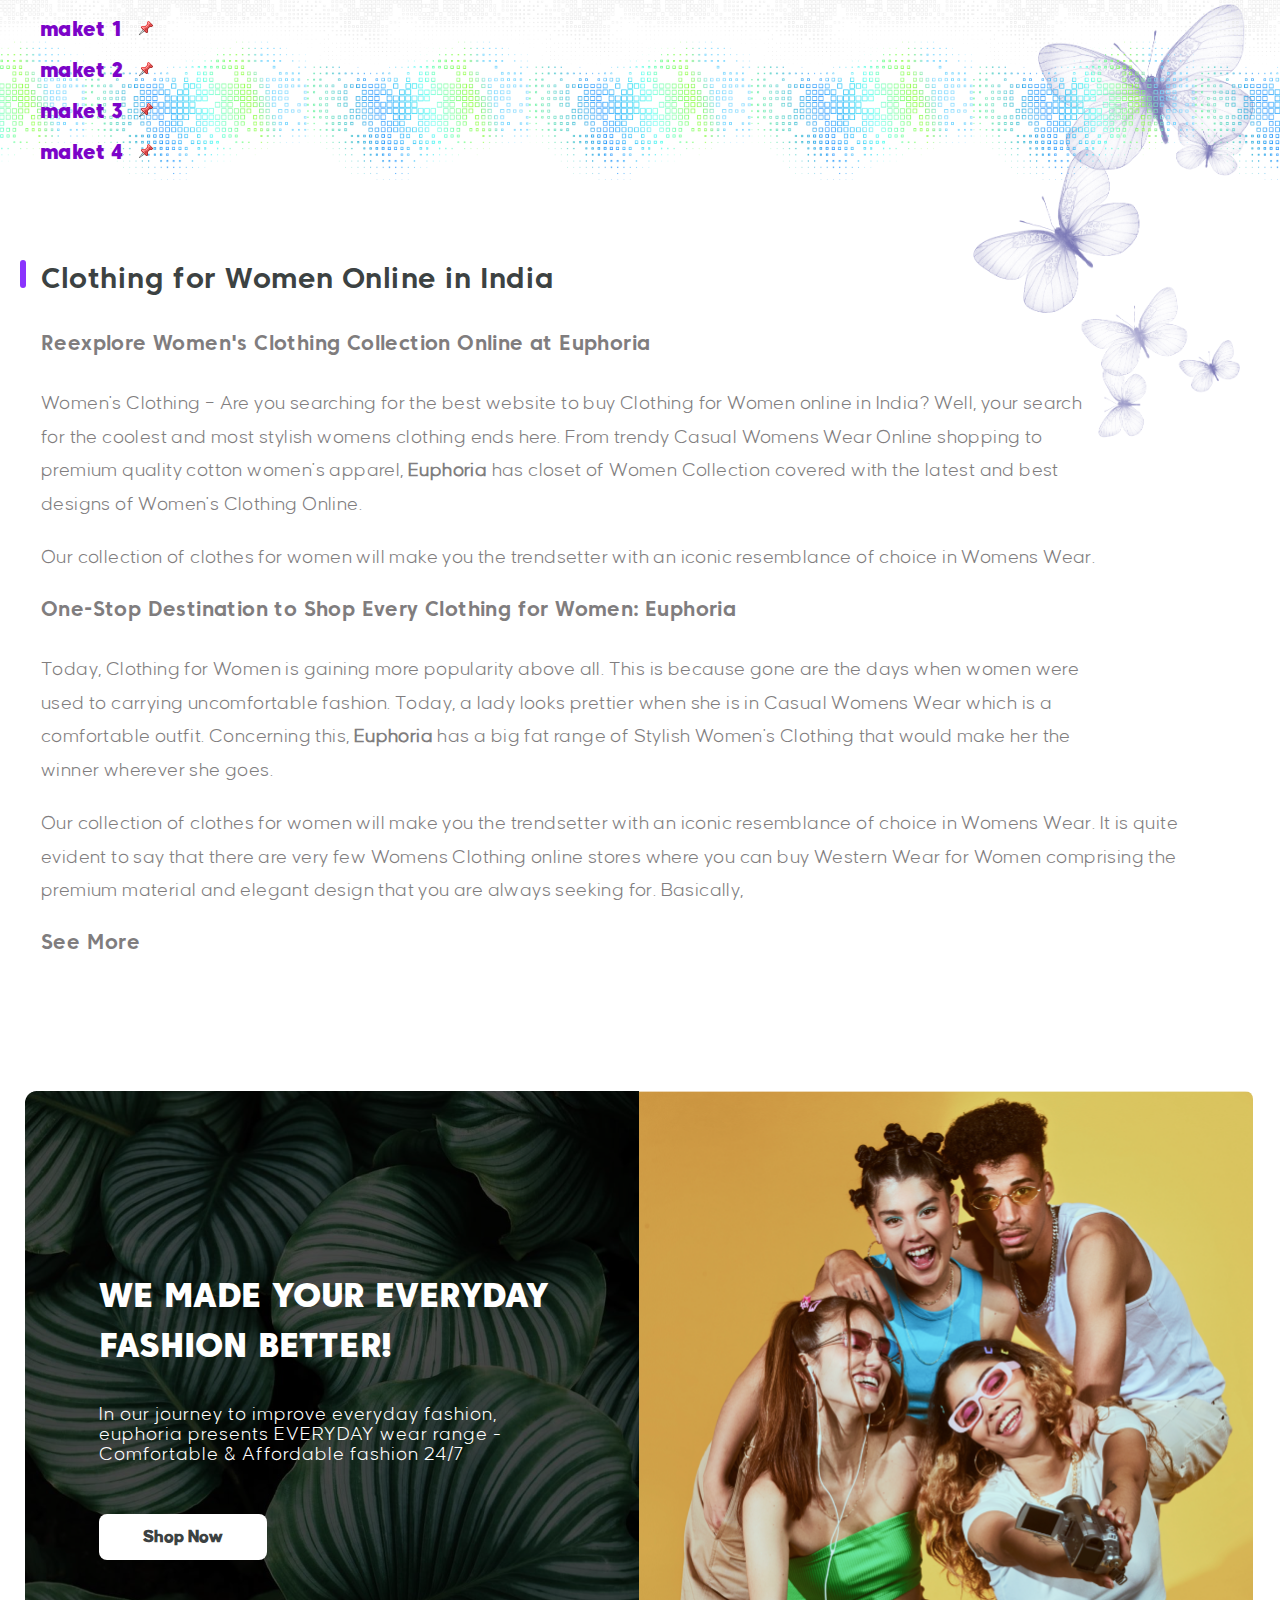
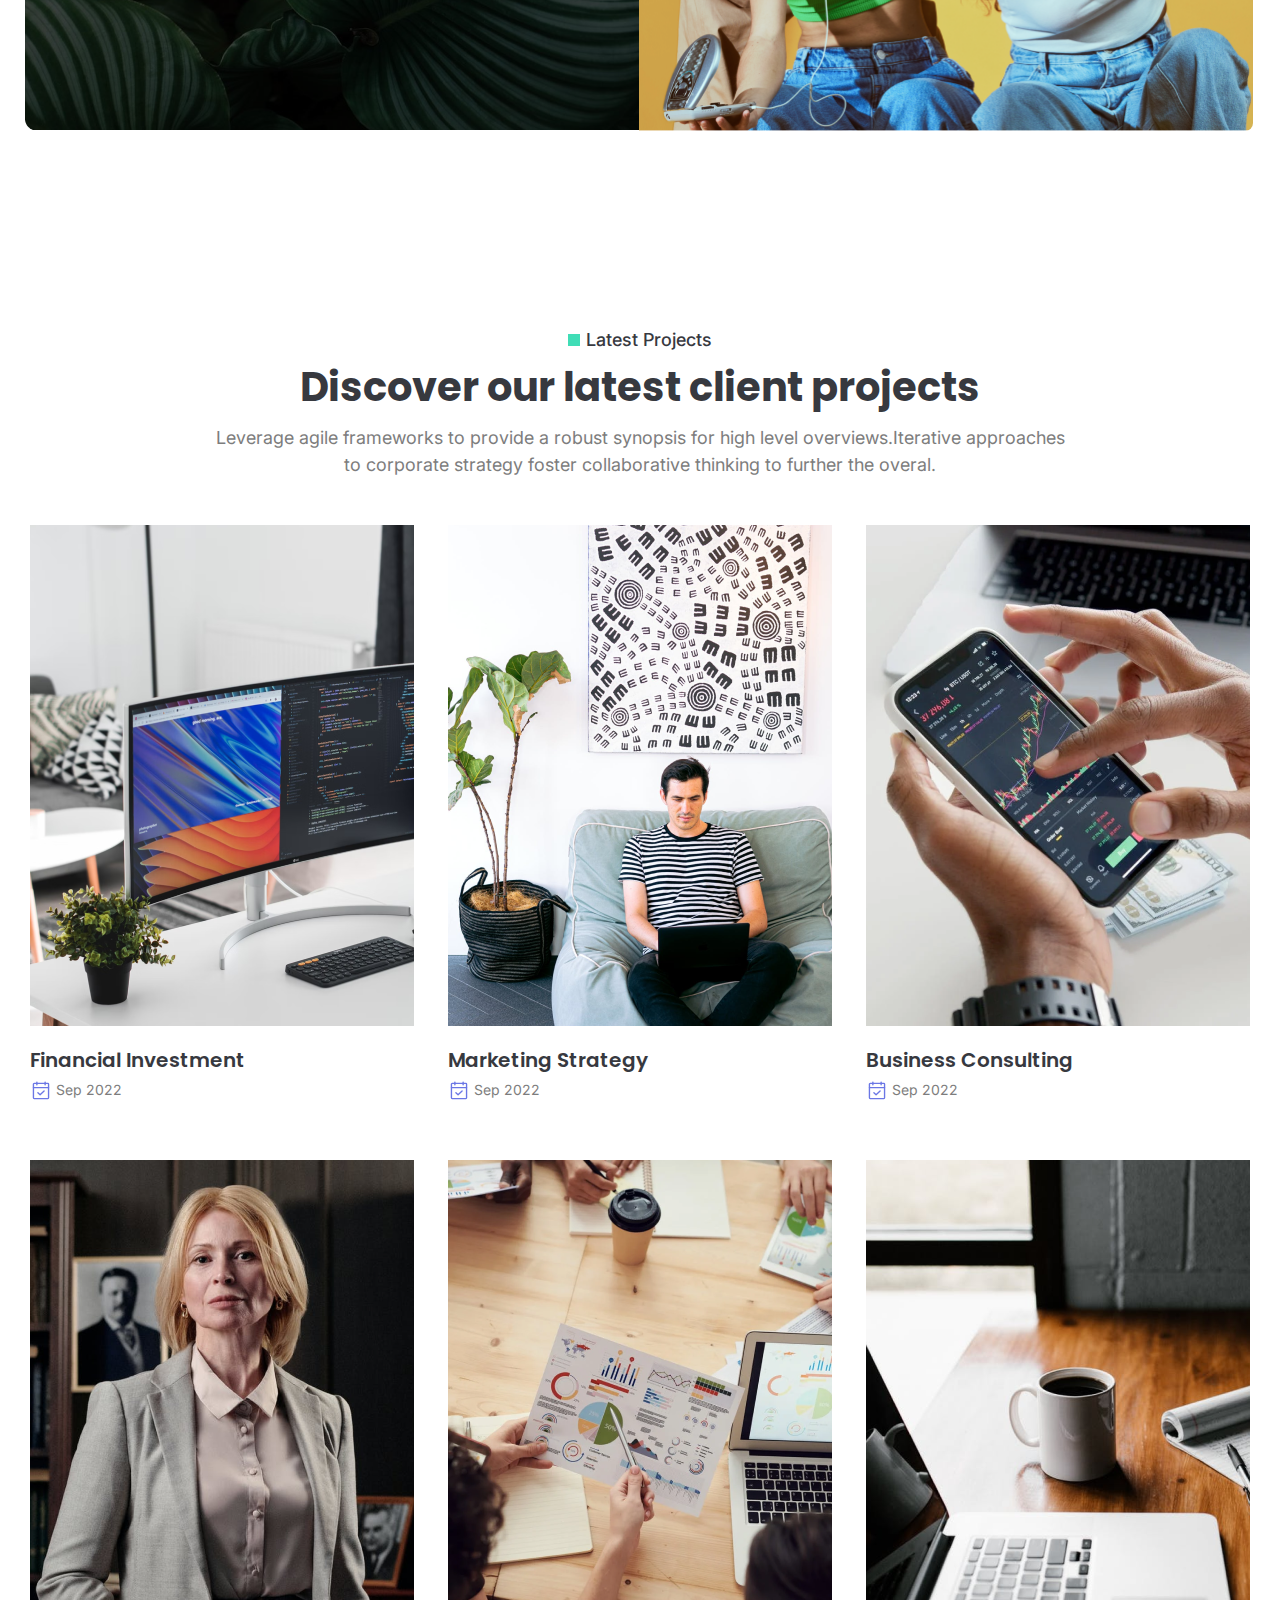
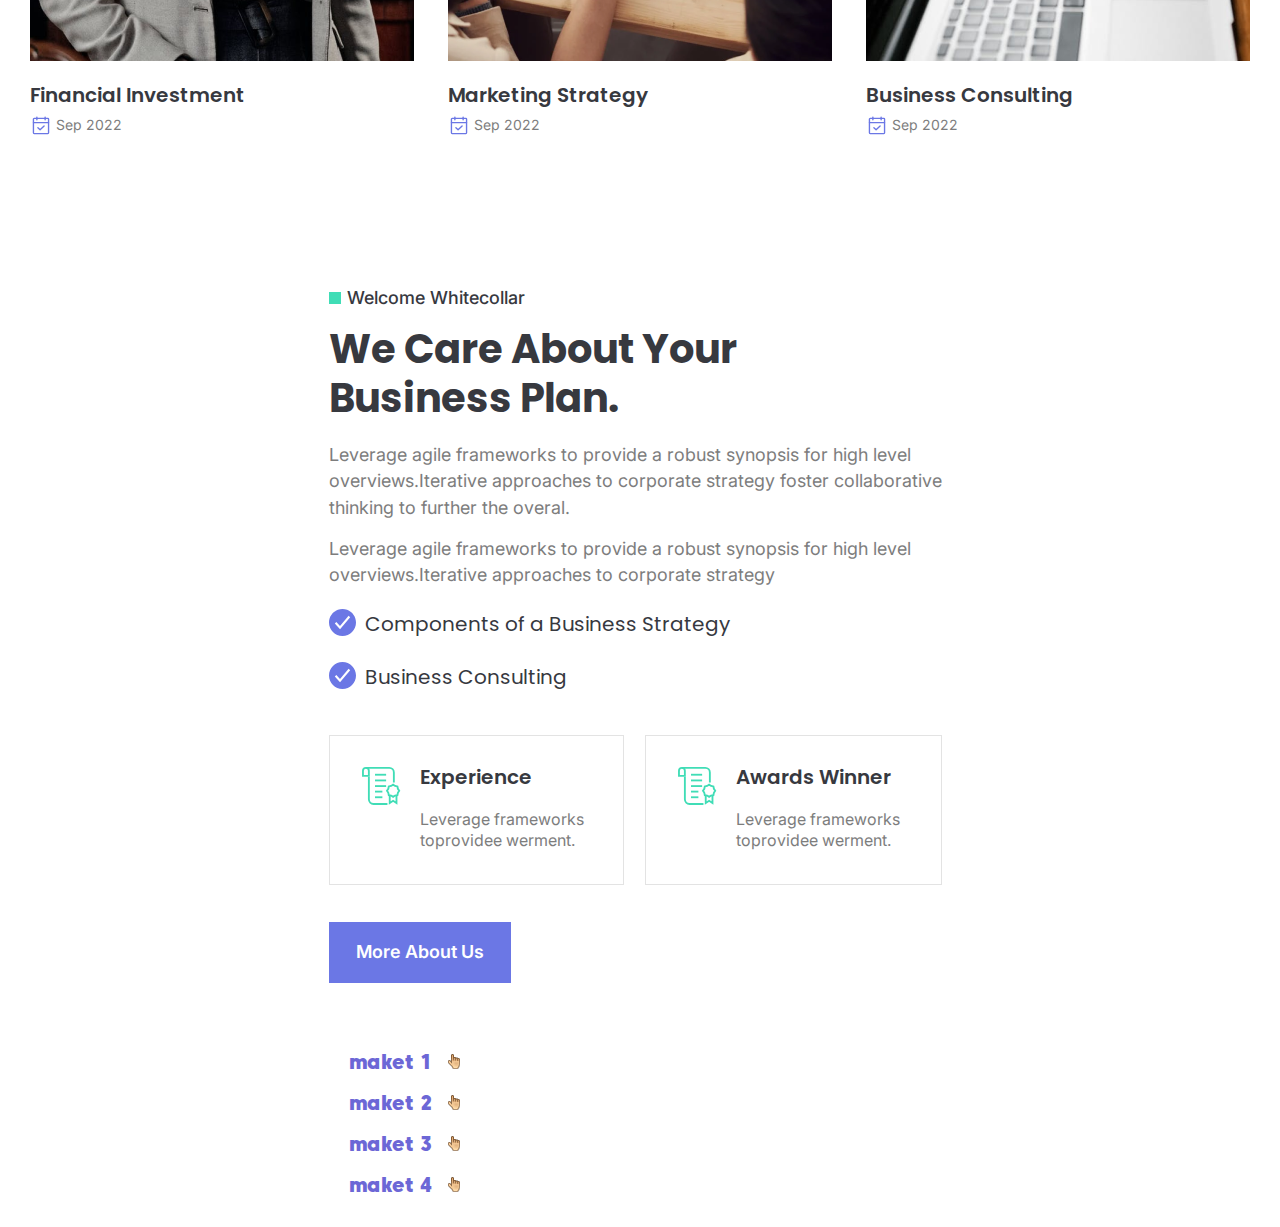
<file: index.html>
<!DOCTYPE html>
<html lang="en">

<head>
	<meta charset="UTF-8">
	<meta name="viewport" content="width=device-width, initial-scale=1.0">
	<link rel="stylesheet" href="css/style.css">
	<title>lesson_8</title>
</head>


<body>
		
	<header class="header">
		<ul>
			<li class="header-link"><a href="#maket-a">maket 1</a></li>
			<li class="header-link"><a href="#maket-b">maket 2</a></li>
			<li class="header-link"><a href="#maket-c">maket 3</a></li>
			<li class="header-link"><a href="#maket-d">maket 4</a></li>
		</ul>
	</header>
	<main>

		<div class="wrapper">
				<!-- maket 1 Clothing for Women Online in India -->
				<div id="maket-a" class="block-clothing-for-women-india">
					<h2><span class="line"></span>Clothing for Women Online in India</h2>
					<div class="block-clothing-for-women-india-text">
						<div class="block-clothing-for-women-india-title">
							<p>Reexplore Women's Clothing Collection Online at Euphoria</p>
						</div>
						<div class="block-clothing-for-women-india-sub-title">
							<p>Women's Clothing – Are you searching for the best website to buy Clothing for Women online in
								India?
								Well, your search for the coolest and most stylish womens clothing ends here. From trendy Casual
								Womens Wear Online shopping to premium quality cotton women's apparel, <span>Euphoria</span> has
								closet of Women
								Collection covered with the latest and best designs of Women's Clothing Online.</p>
						</div>
						<div class="block-clothing-for-women-india-sub-title-two">
							<p>Our collection of clothes for women will make you the trendsetter with an iconic resemblance of
								choice in Womens Wear.
							</p>
						</div>
						<h3>One-Stop Destination to Shop Every Clothing for Women: Euphoria</h3>
						<div class="block-clothing-for-women-india-sub-title">
							<p>Today, Clothing for Women is gaining more popularity above all. This is because gone are the days
								when women were used to carrying uncomfortable fashion. Today, a lady looks prettier when she is
								in
								Casual Womens Wear which is a comfortable outfit. Concerning this, <span>Euphoria</span> has a
								big fat range of
								Stylish Women's Clothing that would make her the winner wherever she goes.
							</p>
						</div>
						<div class="block-clothing-for-women-india-sub-title-tree">
							<p>Our collection of clothes for women will make you the trendsetter with an iconic resemblance of
								choice in Womens Wear. It is quite evident to say that there are very few Womens Clothing online
								stores where you can buy Western Wear for Women comprising the premium material and elegant
								design
								that you are always seeking for. Basically,
							</p>
						</div>
						<a href="#">See More</a>
					</div>
				</div>


				<!-- maket 2 EuphoriaEcommerce -->
				<div id="maket-b" class="block-euphoria">
					<div class="block-euphoria-body">
						<div class="block-euphoria-left">
							<div class="block-euphoria-left-content">
								<h2>WE MADE YOUR EVERYDAY FASHION BETTER!</h2>
								<p>In our journey to improve everyday fashion, euphoria presents EVERYDAY wear range - Comfortable &
									Affordable fashion 24/7
								</p>
								<a href="#">Shop Now</a>
							</div>
						</div>

						<div class="block-euphoria-right">
						</div>	
					</div>

				</div>

				
				<!-- maket 3 Latest Projects -->
				<div id="maket-с" class="page-3-latest">
					<div class="page-3-latest-top-body">

						<div class="box-top">
							<h5><span></span>Latest Projects</h5>
							<div class="box-top-title">
								<p>Discover our latest client projects</p>
							</div>
							<div class="box-top-sub-title">
								<p>Leverage agile frameworks to provide a robust synopsis for high level overviews.Iterative
									approaches to corporate strategy foster collaborative thinking to further the overal.
								</p>
							</div>
						</div>

						<div class="box-down">
							<div class="box-down-row-1"> <!-- row 1 -->
								<div class="box-down-columns">
									<div class="box-down-column"><!-- column 1 -->
										<div class="box-down-column-img img-1">
										</div>
										<div class="box-down-column-title">
											<p>Financial Investment</p>
										</div>
										<div class="box-down-column-data">
											<p><span></span>Sep 2022</p>
										</div>
									</div>

									<div class="box-down-column"><!-- column 2 -->
										<div class="box-down-column-img img-2">
										</div>
										<div class="box-down-column-title">
											<p>Marketing Strategy</p>
										</div>
										<div class="box-down-column-data">
											<p><span></span>Sep 2022</p>
										</div>
									</div>

									<div class="box-down-column"><!-- column 3 -->
										<div class="box-down-column-img img-3">
										</div>
										<div class="box-down-column-title">
											<p>Business Consulting</p>
										</div>
										<div class="box-down-column-data">
											<p><span></span>Sep 2022</p>
										</div>
									</div>
								</div>
							</div>


							<div class="box-down-row-2"> <!-- row 2 -->
								<div class="box-down-columns">
									<div class="box-down-column"><!-- column 4 -->
										<div class="box-down-column-img img-4">
										</div>
										<div class="box-down-column-title">
											<p>Financial Investment</p>
										</div>
										<div class="box-down-column-data">
											<p><span></span>Sep 2022</p>
										</div>
									</div>

									<div class="box-down-column"><!-- column 5 -->
										<div class="box-down-column-img img-5">
										</div>
										<div class="box-down-column-title">
											<p>Marketing Strategy</p>
										</div>
										<div class="box-down-column-data">
											<p><span></span>Sep 2022</p>
										</div>
									</div>

									<div class="box-down-column"><!-- column 6 -->
										<div class="box-down-column-img img-6">
										</div>
										<div class="box-down-column-title">
											<p>Business Consulting</p>
										</div>
										<div class="box-down-column-data">
											<p><span></span>Sep 2022</p>
										</div>
									</div>
								</div>
							</div>
						</div>
					</div>
				</div>


				<!-- maket 4 Welcome Whitecollar -->
				<div id="maket-d" class="block-welcome-whitecollar">
					<h5><span></span>Welcome Whitecollar</h5>
					<h2>We Care About Your Business Plan.</h2>
					<div class="block-welcome-whitecollar-text">
						<p>Leverage agile frameworks to provide a robust synopsis for high level overviews.Iterative approaches
							to corporate strategy foster collaborative thinking to further the overal.
						</p>
					</div>
					<div class="block-welcome-whitecollar-sub-text">
						<p>Leverage agile frameworks to provide a robust synopsis for high level overviews.Iterative approaches
							to corporate strategy
						</p>
					</div>
					<ul class="block-welcome-list">
						<li class="block-welcome-link link-one">Components of a Business Strategy</li>
						<li class="block-welcome-link">Business Consulting</li>
					</ul>

					<!-- -- -->
					<div class="block-welcome-cards">

						<div class="block-welcome-card">
							<div class="block-welcome-card-first">
								<div class="block-welcome-card-title">
									Experience
								</div>
								<div class="block-welcome-card-sub-title">
									Leverage frameworks toprovidee werment.
								</div>
							</div>

							<!-- -- -->

							<div class="block-welcome-card-two">
								<div class="block-welcome-card-title">
									Awards Winner
								</div>
								<div class="block-welcome-card-sub-title-two">
									Leverage frameworks toprovidee werment.
								</div>
							</div>
						</div>

					</div>
					<!-- -- -->
					<div class="button">
						<a href="#">More About Us</a>
					</div>



				</div>

	<footer>
		<ul>
			<li class="footer-link"><a href="#maket-a">maket 1</a></li>
			<li class="footer-link"><a href="#maket-b">maket 2</a></li>
			<li class="footer-link"><a href="#maket-c">maket 3</a></li>
			<li class="footer-link"><a href="#maket-d">maket 4</a></li>
		</ul>
	</footer>

</body>

</html>
</file>
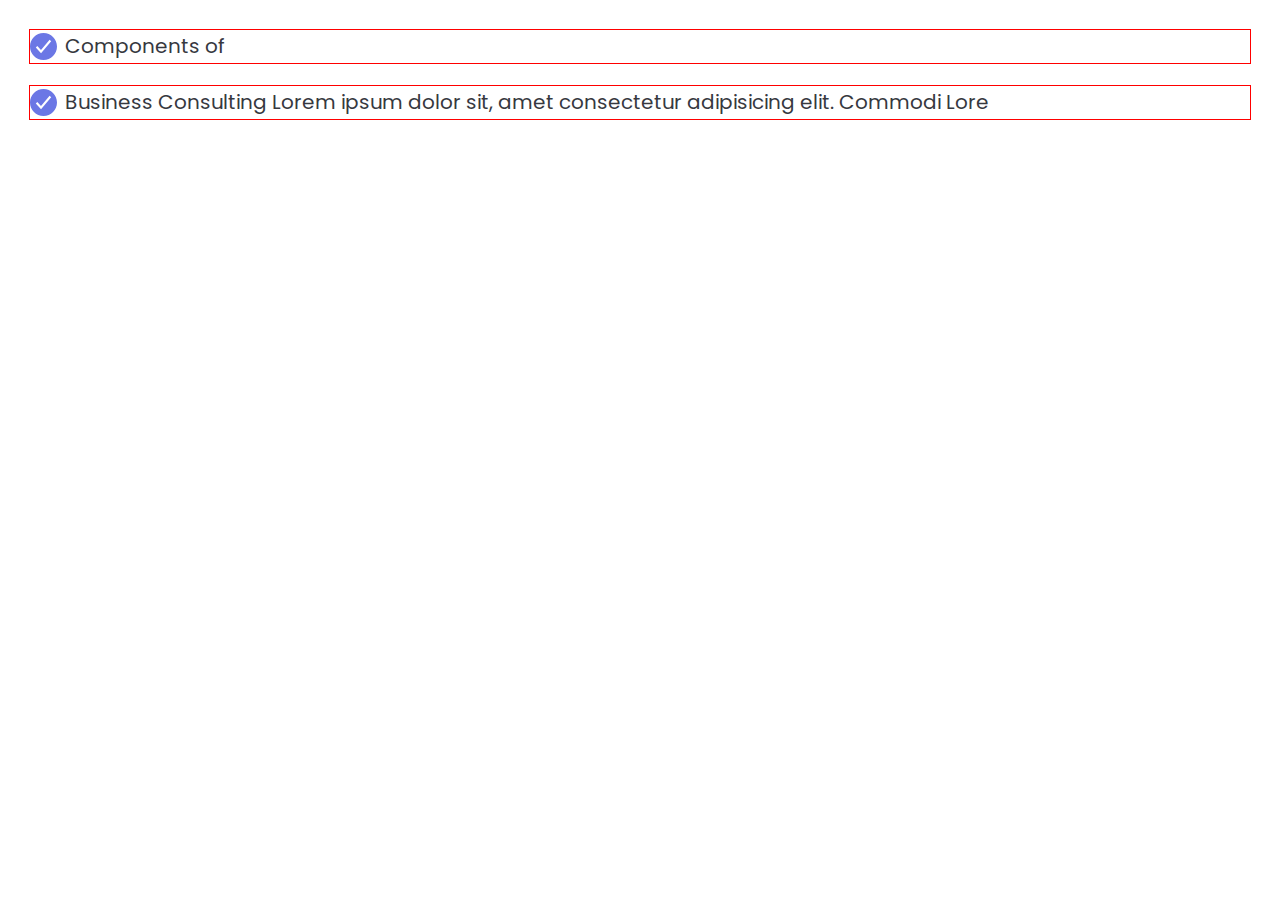
<file: lesson_8/lesson_8/index.html>
<!DOCTYPE html>
<html lang="uk">
	<head>
		<meta charset="UTF-8">
		<meta name="viewport" content="width=device-width, initial-scale=1.0">
		<link rel="stylesheet" href="css/style.css">
		<title>Lesson 8</title>
	</head>
	<body>
		<header></header>
		<main>
			<!-- 
			<div class="block">
				BLOCK Lorem ipsum dolor, sit amet consectetur adipisicing elit. Dignissimos magni et tempora dolore hic. Lorem ipsum dolor sit amet consectetur adipisicing elit. Voluptate maiores, ipsum asperiores dignissimos voluptates autem perspiciatis voluptas soluta quibusdam, debitis necessitatibus praesentium id a ipsam consequuntur itaque voluptatum officia quidem.
				Unde fugiat delectus libero nisi, aperiam ab doloremque amet dolorum soluta nulla tempore, officia, nesciunt eius aliquid adipisci odio rem voluptatem mollitia et fugit esse veritatis illum recusandae! Illum, asperiores.
				Sint minus laborum ipsum culpa aliquam, quibusdam veniam recusandae doloremque vitae autem modi assumenda facilis itaque incidunt tempore commodi! Nobis, impedit harum fugit iure minima placeat quaerat repudiandae vero ea!
				Vero vitae veritatis, dolor maxime ducimus possimus consequuntur porro qui optio maiores. Eum rerum ex natus ullam illum iusto pariatur vero blanditiis voluptates maiores vel similique non illo, necessitatibus sint?
				Tenetur provident natus quam minus fugiat praesentium saepe, esse est deserunt unde sapiente molestiae similique repellat distinctio temporibus cupiditate qui velit ipsam dicta! Illum pariatur quae ullam quod, aut voluptatibus.
				Dolore accusamus numquam eveniet ab explicabo nostrum id repellendus, porro, placeat, odio alias quas saepe nam voluptate aliquid doloremque nihil nulla obcaecati voluptas error laborum quis reiciendis? Perferendis, doloribus quo?
				Ad ea provident dolorem corrupti? Obcaecati provident cupiditate incidunt. Ut voluptate iste fuga laboriosam quis, earum rerum saepe molestiae dignissimos excepturi natus omnis nobis. Aliquam accusamus aspernatur facilis explicabo odit.
				Aut atque aliquid tempore aspernatur, praesentium velit iusto deserunt laborum impedit nam. Similique deleniti iure ullam fugit. Velit, illo, dolore sequi qui ut omnis corporis est asperiores maiores, iste illum.
				Numquam quia, explicabo veniam omnis quod sunt similique voluptatem error doloribus consequatur quis earum quasi nobis quibusdam, iure delectus architecto quisquam deleniti amet, labore nesciunt modi nulla asperiores. Non, omnis.
				Alias temporibus placeat minus, ipsam assumenda inventore harum officiis error eos a quia corporis soluta, omnis ipsum nulla tempore distinctio autem culpa accusamus consequuntur? Sapiente quis ad unde alias quidem.
				Maxime perferendis sunt voluptatibus aliquid saepe. Deleniti libero debitis molestias est fugit officia quam ipsa repudiandae sunt! Quisquam, necessitatibus, dolore voluptates animi iste voluptate consectetur, temporibus dignissimos nostrum sed natus.
				Nihil aut modi culpa voluptates eveniet suscipit, ducimus, unde repudiandae aperiam quisquam totam autem atque voluptate recusandae magni quam cupiditate ex. Quia repellat dolorem deleniti perferendis atque, sequi ipsam amet.
				Veniam minima, excepturi ut eveniet assumenda esse quas ratione sint nam facere eos quos aliquam debitis, modi voluptate voluptates atque. Ullam, quas totam blanditiis enim consequuntur id non ducimus rem.
				Qui asperiores modi mollitia similique animi architecto, corporis voluptates. Nulla, autem vero aperiam soluta odit voluptatum dolores ratione veniam fugiat totam cum reiciendis minus, quas tenetur. Minima iusto voluptate maxime.
				Odit veritatis omnis harum dolor sapiente recusandae assumenda ipsam, temporibus error sed quos, aut animi numquam, officia impedit. Eos saepe ullam quos dolore repellat labore repudiandae quaerat rem id minima.
				Maiores quam quis, ad magnam minima totam esse voluptate vero iste libero, repellendus et, obcaecati sequi. Fugit, nam, rem nemo nihil iure voluptatibus tempore sunt perferendis voluptatum soluta, consequuntur culpa.
				Laborum rerum aliquid consectetur suscipit vitae nihil quas laboriosam iste molestiae assumenda laudantium voluptate magnam voluptates quae totam quibusdam, mollitia est incidunt distinctio dolorum provident corrupti saepe? A, velit excepturi?
				Quisquam voluptas in ratione cupiditate porro nobis harum sint earum impedit! Eveniet odio deserunt quae sint deleniti blanditiis necessitatibus eius, explicabo, ea nemo velit! Laudantium similique perferendis quaerat saepe cum?
				Nihil vero dolorem quod ipsa incidunt provident omnis praesentium repellat ab adipisci. Totam reprehenderit, hic necessitatibus unde illum impedit laudantium cumque officia. Laboriosam quam doloribus sint quas itaque corporis pariatur!
				Cumque placeat veritatis temporibus ratione dignissimos odit eius unde rem? Totam illo, accusamus magni eveniet impedit tempora velit eius unde blanditiis, quisquam harum vero fuga, saepe labore provident quos odit?
				Omnis labore corporis modi? Mollitia iste reiciendis saepe! Ipsum facilis enim dolore temporibus a dignissimos? Cumque officia rerum, quo facere nobis reiciendis eligendi voluptate consectetur facilis vitae deserunt est ex?
				Alias nobis hic tempore sint! Voluptatum, distinctio, inventore deserunt aut, veniam ipsam rem cum optio corporis ex quo quaerat. Consequuntur aperiam cumque ducimus eum numquam quo accusantium dolores accusamus provident!
				Facilis itaque obcaecati consequuntur cumque odit reprehenderit aliquid saepe id consectetur adipisci suscipit atque sit, officiis, tempora modi vero amet. Eveniet eaque rerum expedita debitis eligendi incidunt est ducimus exercitationem!
				Est asperiores illum non quae ullam inventore nemo molestiae? Maiores necessitatibus, nulla ducimus dolore voluptate vitae quis! Consequatur excepturi, voluptas quidem ipsa incidunt ullam quo aspernatur accusamus ea culpa iste?
				Ipsam eius magnam eaque, quisquam impedit repudiandae nemo, quaerat animi consequatur voluptatum deserunt tempore praesentium tenetur tempora laborum nostrum nam obcaecati vel porro? Libero similique laudantium corrupti accusamus consequatur cum.
				Aliquid reiciendis alias voluptate iure amet distinctio sapiente soluta perspiciatis inventore dignissimos, aspernatur vero pariatur, nihil nam, similique repudiandae minus fugiat voluptatem ab culpa suscipit. Placeat at doloremque laboriosam quo?
				Aliquid, quaerat accusantium impedit a est, eos modi temporibus ab quam cumque optio totam, sit quibusdam corporis! Consequuntur cumque neque nulla eum incidunt aspernatur, perspiciatis corrupti dolore? Eos, ipsam autem!
				Atque itaque facilis delectus est dignissimos molestiae veniam necessitatibus soluta. Sit accusantium adipisci dignissimos, vero laboriosam labore, harum fugiat consequatur quaerat id voluptates quibusdam necessitatibus iure, veniam corporis fuga similique.
				Quis explicabo, ratione distinctio repudiandae itaque perferendis quae fuga hic incidunt esse expedita et vitae nemo rem eaque vel! Similique maxime officiis vitae, minus odio deserunt facere beatae? Provident, deleniti.
				Exercitationem aliquid amet asperiores sint ea ipsam culpa ullam recusandae neque maxime quidem impedit quibusdam cum, nisi, ipsa consequatur rem facilis tempora temporibus eius illo architecto ab veritatis voluptas! Numquam!
				Optio eos iure voluptatibus nostrum sapiente provident commodi reprehenderit velit similique, illo nam ullam, quod soluta ut vero. Dignissimos cum ipsum a beatae atque illum, voluptatibus tenetur saepe quasi nobis!
				Molestias modi tenetur assumenda eius corporis nemo saepe earum, maxime magni eveniet deleniti laudantium omnis atque accusamus vitae maiores dignissimos aspernatur sunt dolor minus minima odio! Enim deserunt iste autem!
				Eligendi itaque facilis nostrum voluptate sint corrupti dolorem velit vitae aut soluta voluptatibus consequatur iste eveniet quaerat mollitia quis optio vero, maxime nam, quia assumenda. Doloremque, praesentium minima! Quidem, est!
				Ipsa nostrum voluptas dolores, facere aspernatur hic impedit ullam eius fugiat corporis exercitationem! Vitae error delectus harum, nemo eum, aliquid, iste hic labore quos eos cumque? Quaerat hic necessitatibus saepe?
				Aperiam aspernatur error ex deserunt velit! Corrupti cum est ad animi aut perspiciatis quas quidem provident, sequi assumenda voluptate voluptatibus voluptates eum, sint recusandae natus repellat exercitationem eos. Debitis, officiis?
				Quod fugiat consectetur porro perspiciatis officia earum impedit, aperiam nemo praesentium officiis, error fuga sint beatae laborum illum tempora nulla iure quia debitis cum ullam est amet reprehenderit quis! At!
				Tempore tempora, alias totam corrupti ipsam corporis ad veritatis, amet, inventore pariatur magni asperiores labore ab cum. Voluptatibus vitae tempora et officiis quo similique voluptate, earum quos nobis aut nulla!
				Fugiat culpa illo ex laudantium minima, pariatur inventore at doloremque vel consectetur repellat odio nihil alias officia! Repudiandae, alias tempore! Porro laborum accusamus voluptates optio assumenda! Dolores tempora delectus harum?
				Amet aut voluptatum suscipit illo cupiditate excepturi ex soluta est debitis? Explicabo porro reprehenderit voluptatem quia unde blanditiis reiciendis nulla quasi!
			</div>
			<span class="inline">
				INLINE Lorem ipsum dolor, sit amet consectetur adipisicing elit. Dignissimos magni et tempora dolore hic.
			</span>
			 -->

			<!-- Практика -->
			<ul class="list">
				<li class="list__item">Components of</li>
				<li class="list__item">Business Consulting Lorem ipsum dolor sit, amet consectetur adipisicing elit. Commodi Lore</li>
			</ul>

		</main>
		<footer></footer>
	</body>
</html>
</file>
<file: css/style.css>
/* =======Підключення шрифтів вручну======= */
@import url("fonts.css");

/*=======Скидання стилів=======*/
@import url("reset.css");




/* ==============Основні Стилі============== */
body {
	font-style: 18px;
	background: url(../img/butterfly.png);
	background-repeat: no-repeat;
	background-position: right top;
	background-attachment: fixed;  
	background-size: auto 50%;
}

/* ================maket 'Clothing for Women Online in India'==================== */
/*header*/
.header {
	background-image: url(../img/klipartz.png);
	background-repeat: repeat-x;
	background-position: center;
	background-size: contain;
	width: 100%;
	height: 180px;
}
header ul{
	max-width: 1240px;
	margin: 0px auto;
	padding: 20px 0px 0px 0px;
}
header ul > *:not(:last-child) {
	margin-bottom: 20px;
}
header li {
	margin-right: 20px;
	font-family: 'Core Sans C-800';
	font-weight: 700;

}
.header-link {
	color: #7c03c8;
	font-size: 20px;
	font-weight: 800;
	margin-left: 20px;
}
.header-link:hover {
	text-decoration: underline;
	color: #40DDB6;
}
.header-link::after {
	background-image: url(../img/pin.png);
	background-position: 0 0;
	background-repeat: no-repeat;
	width: 16px;
	height: 16px;
	content: "";
	display: inline-block;
	margin-left: 15px;
}
.header-link:hover::after {
	cursor: pointer;
	border: 1px dashed #40DDB6;
}
/* ------------------------------------ */
.wrapper {
	padding: 0px 20px;
}

/* =======================maket Clothing for Women Online in India============================= */
.block-clothing-for-women-india > *:last-child {
	margin-bottom: 0;
}
.block-clothing-for-women-india {
	max-width: 1240px;
	margin: 0 auto;
	padding: 20px 20px;
	padding: 80px 0px 80px 0px;
}

.block-clothing-for-women-india-text {
	padding: 0px 21px;
}

.block-clothing-for-women-india h2 {
	display: inline-block;
	max-width: 552px;
	color: #3C4242;
	font-family: 'Core Sans C-600';
	font-size: 28px;
	font-weight: 600;
	line-height: 33.5px;/* 119.643% */
	letter-spacing: 0.56px;
	margin-bottom: 30px;
}

.block-clothing-for-women-india h3 {
	max-width: 1153px;
	color: #807D7E;
	font-family: 'Core Sans C-600';
	font-size: 20px;
	font-weight: 600;
	line-height: 33.5px;/* 167.5% */
	letter-spacing: 0.4px;
	margin-bottom: 25px;
}

.line {
	display: inline-block;
	width: 6px;
	height: 28px;
	background-color: #8A33FD;
	border-radius: 10px;
	margin-right: 15px;
}

.block-clothing-for-women-india-title {
	max-width: 1043px;
	color: #807D7E;
	font-family: 'Core Sans C-600';
	font-size: 20px;
	font-weight: 600;
	line-height: 33.5px;/* 167.5% */
	letter-spacing: 0.4px;
	margin-bottom: 25px;
}

.block-clothing-for-women-india-sub-title {
	max-width: 1043px;
	color: #807D7E;
	font-family: 'Causten-Light';
	font-weight: 300;
	font-size: 20px;
	line-height: 33.5px;/* 167.5% */
	letter-spacing: 0.4px;
	margin-bottom: 20px;
}

.block-clothing-for-women-india-sub-title span {
	font-weight: 600;
}

.block-clothing-for-women-india-sub-title-two {
	max-width: 1217px;
	color: #807D7E;
	font-family: 'Causten-Light';
	font-weight: 300;
	font-size: 20px;
	line-height: 33.5px;
	letter-spacing: 0.4px;
	margin-bottom: 20px;
}

.block-clothing-for-women-india-sub-title-tree {
	max-width: 1219px;
	color: #807D7E;
	font-family: 'Causten-Light';
	font-weight: 300;
	font-size: 20px;
	line-height: 33.5px;
	letter-spacing: 0.4px;
	margin-bottom: 20px;

}

.block-clothing-for-women-india a {
	max-width: 168px;
	color: #807D7E;
	font-family: 'Core Sans C-600';
	font-size: 20px;
	font-weight: 600;
	line-height: 33.5px;
	letter-spacing: 0.4px;
	margin-bottom: 20px;
}


/* =====================block-euphoria====================== */
.block-euphoria-left-content > *:last-child {
	margin-bottom: 0;
}
.block-euphoria {
	max-width: 1240px;
	margin: 0 auto;
	font-size: 0;
	padding: 50px 5px;
	overflow: hidden; } /* передбачити зміну контенту у разі картинок... */

/* .block-euphoria-body {
	border-radius: 8px;	
}
*/

.block-euphoria-left {	
	background: url(../img/Rectangle\ 01.png) no-repeat;
	background-position: 0 0;
	background-size: cover;
	width: 614px;
	height: 639px;
	display: inline-block;
	vertical-align: top;
	border-radius:  8px 0 0 8px ; /* border тільки здіва*/
}

.block-euphoria-left-content {
	padding: 183px 74px 174px 74px;
}
.block-euphoria-left-content h2 {
	color: #fff;
	font-family: 'Core Sans C-800';
	font-size: 34px;
	font-weight: 800;
	line-height: 50px; /* 147.059% */
	letter-spacing: 0.208px;
	margin-bottom: 30px;
}
.block-euphoria-left-content p {
	color: #fff;
	font-family: 'Causten-Light';
	font-size: 20px;
	font-weight: 300;
	letter-spacing: 1px;
	margin-bottom: 50px;
}

.block-euphoria a {
	color: #3C4242;
	text-align: center;
	font-family: 'Causten';
	font-size: 18px;
	font-weight: 600;
	line-height: 22px;
	padding: 12px 44px;
	justify-content: center;
	align-items: center;
	border-radius: 8px;
	background-color: #fff;
	margin-bottom: 20px;
	display: inline-block;
}

/* -- */
.block-euphoria-right {
	width: 614px;
	height: 640px;
	background: url(../img/Rectangle\ 02.png) no-repeat;
	background-position: 0 0;
	background-size: cover;
	display: inline-block;
	vertical-align: top;
	border-radius: 0 8px 8px 0; /* border тільки справа */
}



/* ================test=====page-3-latest================ */
.page-3-latest {
	padding: 150px 0px 150px 0px;
	max-width: 1220px;
	margin: 0 auto;
}

.box-top > *:last-child {
	margin-bottom: 0px;
}
.box-top span {
	width: 12px;
	height: 12px;
	background-color: #40DDB6;
	margin-right: 6px;
	display: inline-block;
}
.box-top {
	max-width: 852px;
	margin: 0 auto;
	text-align: center;
	margin-bottom: 47px;
}
.box-top h5 {
	color: #37393F;
	font-family: 'Inter';
	font-size: 18px;
	font-weight: 500;
	margin-bottom: 14px;
}
.box-top-title {
	color: #37393F;
	text-align: center;
	font-family: 'Poppins';
	font-size: 40px;
	font-weight: 700;
	line-height: 1.21;
	margin-bottom: 14px;
}
.box-top-sub-title {
	color: #7D7D7D;
	text-align: center;
	font-family: 'Inter';
	font-size: 18px;
	line-height: 146.187%;
	margin-bottom: 14px;
}

/* ---columns---- */
.box-down-row-1 {
	margin-bottom: 58px;
}
.box-down-columns {
	display: inline-block;
	font-size: 0;
}
.box-down-column:not(:last-child) {
	margin-right: 34px;
}
.box-down-column > *:last-child { /* якщо зміниться контент місцями - обнуляємо */
	margin-bottom: 0;
}
.box-down-column {
	max-width: 384px;
	display: inline-block;
}
.box-down-column-img {
	content: "";
	display: inline-block;
	margin-bottom: 24px;
}
.img-1 {
	background: url(../img/Photo01.png);
	background-position: center;
	background-repeat: no-repeat;
	background-size: cover;
	width: 384px;
	height: 501px;
}
.img-2 {
	background: url(../img/Photo02.png);
	background-position: 0 0;
	background-repeat: no-repeat;
	background-size: cover;
	width: 384px;
	height: 501px;
}
.img-3 {
	background: url(../img/Photo03.png);
	background-position: 0 0;
	background-repeat: no-repeat;
	background-size: cover;
	width: 384px;
	height: 501px;
}

.img-4 {
	background: url(../img/Photo04.png);
	background-position: 0 0;
	background-repeat: no-repeat;
	background-size: cover;
	width: 384px;
	height: 501px;
}
.img-5 {
	background: url(../img/Photo05.png);
	background-position: 0 0;
	background-repeat: no-repeat;
	background-size: cover;
	width: 384px;
	height: 501px;
}
.img-6 {
	background: url(../img/Photo06.png);
	background-position: 0 0;
	background-repeat: no-repeat;
	background-size: cover;
	width: 384px;
	height: 501px;
}

.box-down-column-title {
	color: #37393F;
	font-family: 'Poppins';
	font-size: 20px;
	font-weight: 600;
	line-height: 1,27%;
	margin-bottom: 10px;
}
.box-down-column-data span {
	content: "";
	display: inline-block;
	vertical-align: middle;
	width: 22px;
	height: 22px;
	margin-right: 3.5px;
	background: url(../img/logo.svg);
	background-repeat: no-repeat;
	background-position: 0 0;
}
.box-down-column-data {
	color: #7D7D7D;
	font-family: 'Inter';
	font-size: 14px;
	line-height: 146.187%;
	margin-bottom: 16px;  /* якщо зміниться контент місцями */
}
/* =====================block-latest-projects======================== */




/* ======================= maket 4 Welcome Whitecollar ============================ */
.block-welcome-whitecollar {
	max-width: 622px;
	margin: 0 auto;
	padding: 0px 0px 50px 0px;
}
.block-welcome-whitecollar > *:last-child {
	margin-bottom: 0;
}
.block-welcome-whitecollar span {
	width: 12px;
	height: 12px;
	background-color: #40DDB6;
	display: inline-block;
	margin-right: 6px;
}
.block-welcome-whitecollar h5 {
	color: #37393F;
	font-family: 'Inter';
	font-size: 18px;
	font-weight: 500;
	line-height: 22px;
	margin-bottom: 16px;
}
.block-welcome-whitecollar h2 {
	width: 414px;
	color: #37393F;
	font-family: 'Poppins';
	font-size: 40px;
	font-weight: 700;
	line-height: 121%; /* 48.4px */
	margin-bottom: 20px;
}

.block-welcome-whitecollar-text {
	width: 673px;
	color: #7D7D7D;
	font-family: 'Inter';
	font-size: 18px;
	font-style: normal;
	font-weight: 400;
	line-height: 146.187%;
	margin-bottom: 15px;
}
.block-welcome-whitecollar-sub-text {
	width: 673px;
	color: #7D7D7D;
	font-family: 'Inter';
	font-size: 18px;
	font-weight: 400;
	line-height: 146.187%;
	margin-bottom: 20px;
}
.block-welcome-list {
	margin-bottom: 43px;
}
.block-welcome-link {
	color: #37393F;
	font-family: 'Poppins';
	font-size: 20px;
	font-weight: 400;
	line-height: normal;
	background-image: url(../img/Vector01.svg);
	background-repeat: no-repeat;
	background-size: 27px 27px;
	/*background-position: 0 3px;*/
	padding-left: 36px;
}
.link-one {
	margin-bottom: 23px;
}

/* ---cards --- */
.block-welcome-cards {
	margin-bottom: 37px;
	display: inline-block;
	font-size: 0;
}

.block-welcome-card-first {
	padding: 31px 32px 32px 32px;
	border: 1px solid #E3E3E3;
	display: inline-block;
	margin-right: 21px;
	width: 295px;

}

.block-welcome-card-two {
	padding: 31px 32px 32px 32px;
	border: 1px solid #E3E3E3;
	display: inline-block;
	width: 296.512px;

}

.block-welcome-card-title {
	color: #37393F;
	font-family: 'Poppins';
	font-size: 20px;
	font-weight: 600;
	background-image: url(../img/Icon01.svg);
	background-repeat: no-repeat;
	background-size: 39px 38px;
	padding-left: 58px;
	min-height: 42px;
}

.block-welcome-card-sub-title {
	color: #7D7D7D;
	font-family: 'Inter';
	font-size: 16px;
	font-weight: 400;
	padding-left: 58px;
	line-height: 135.187%;
}
.block-welcome-card-sub-title-two {
	color: #7D7D7D;
	font-family: 'Inter';
	font-size: 16px;
	font-weight: 400;
	padding-left: 58px;
	line-height: 135.187%;
}

/* ---a--- */
.button {
	padding: 21px 27px 22px 27px;
	background-color: #6B77E5;
	color: #FFF;
	text-align: center;
	font-family: 'Inter';
	font-size: 18px;
	font-weight: 600;
	text-transform: capitalize;
	display: inline-block;
	margin-bottom: 20px;
}
.button:hover {
	background-color: #40DDB6;
	cursor: pointer;
}
/* ====================footeor================= */

footer ul{
	max-width: 622px;
	margin: 0px auto;
	padding: 20px 0px 30px 0px;
}
footer ul > *:not(:last-child) {
	margin-bottom: 20px;
}
footer li {
	margin-right: 20px;
	font-family: 'Core Sans C-800';
	font-weight: 700;

}
.footer-link {
	color: #6c67d6;
	font-size: 20px;
	font-weight: 800;
	margin-left: 20px;
}
.footer-link:hover {
	text-decoration: underline;
	color: #40DDB6;
}

.footer-link::after {
	background-image: url(../img/hand.png);
	background-position: 0 0;
	background-repeat: no-repeat;
	width: 16px;
	height: 16px;
	content: "";
	display: inline-block;
	margin-left: 15px;
}
.footer-link:hover::after {
	border: 1px dashed #40DDB6;
	cursor: pointer;
}
</file>
<file: lesson_8/lesson_8/css/style.css>
/* Підключення шрифтів */
@import url("fonts.css");

/* Скидання стилів */
@import url("reset.css");

/* Основні стилі */
body {
}

main {
	padding: 30px;
}

.block {
	padding: 20px;

	/* Окремі властивості */

	/* Визначає колір фону елемента */
	/* background-color: green; */
	/* background-color: transparent; */

	/* 
	Встановлює фонове зображення елемента 
	або задає градієнтну заливку 
	!! Фонове зображення НЕ встановлює розміри об'єкту
	*/
	/* background-image: url("../img/honey.jpg"); */
	/* background-image: linear-gradient(90deg, #ff3f3a 0%, #3a3dff 50%, #f75e05 100%); */

	/* Визначає, як повторюватиметься фонове зображення та градієнту */
	/* background-image: url("../img/image-01.jpg"); */
	/* background-image: url("../img/repeat.jpg"); */

	/* (за замовченням) */
	/* background-repeat: repeat; */
	/* Не повторяти */
	/* background-repeat: no-repeat; */
	/* Повтор по горизонталі */
	/* background-repeat: repeat-x; */
	/* Повтор по вертикалі */
	/* background-repeat: repeat-y; */

	/*
	Задає початкове положення фонового зображення та градієнту,
	де перше значення (відсотки, px, слово) 
	визначає розташування по горизонталі,
	друге – вертикалі.

	0 0 (або left top) - за замовченням 
	center
	top
	left 
	bottom
	right
	*/
	/* background-position: горизонталь вертикаль */

	/* background-image: url("../img/honey.jpg"); */
	/* background-repeat: no-repeat; */

	/* background-position: 0 0; */

	/* 
	Значення у відсотках:
	Горизонтальне залежить від ширини об'єкту
	Вертикальне від висоти об'єкту
	Значення 50% (center) розмістить зображення таким чином, 
	що центральна точка зображення буде співпадати 
	з центральною точкою об'єкту
	*/

	/* 
	Встановлює, чи прокручуватиметься 
	фонове зображення та градієнт разом із вмістом елемента.

	scroll - (за замовченням) скролиться разом з блоком
	fixed - фонове зображення НЕ скролиться разом з блоком
	(зображення позіціонується відносно в'юпорту)
	*/
	/* background-attachment: fixed; */

	/*
	Масштабує фонове зображення та градієнт згідно з заданими розмірами. 
	У цифрах, де перше значення (відсотки, px) визначає ширину,
	друге – висоту. Або спеціальним значенням.

	contain - Масштабує зображення зі збереженням пропорцій таким чином, 
	щоб картинка повністю помістилася всередину блоку. 
	Тобто щонайменше картинки
	cover - Масштабує зображення зі збереженням пропорцій так, 
	щоб його ширина або висота дорівнювала ширині або висоті блоку. 
	Тобто з більшого боку картинки
	*/
	/* background-size: ширина висота */
	/* background-size: auto auto; (за замовченням) */

	/* Задаємо ширину */
	/* background-size: 200px; */

	/* Задаємо висоту */
	/* background-size: auto 200px; */

	/* background-size: 50%; */
	/* background-size: auto 50%; */

	/* background-size: cover; */
	/* background-position: left center; */

	/* 
	Універсальна властивість - background
	Властивість background
	Ця універсальна CSS властивість дозволяє одночасно 
	задати кілька параметрів фону,
	а саме визначити колір,  встановити фонове зображення, 
	задати початкове положення фонового зображення,
	визначити як повторюватиметься фонове зображення, 
	встановити чи прокручуватиметься фонове зображення 
	разом із вмістом і масштабувати фонове зображення 
	відповідно до заданих розмірів.
	Також значенням властивості background може 
	бути вказана градієнтна заливка фону.
	*/

	/* background: green url("../img/honey.jpg") 0 0 / auto no-repeat scroll; */
	/* background: green linear-gradient(90deg, #ff3f3a 0%, #3a3dff 50%, #f75e05 100%) center / 20% 10% no-repeat; */

	/* Мультіфони */
	/* 
	background:
		url("../img/honey.jpg") 0 0 / 200px no-repeat,
		url("../img/image-01.jpg") 50% / 500px no-repeat,
		linear-gradient(90deg, #ff3f3a 0%, #3a3dff 50%, #f75e05 100%);
	*/
}
/* Для рядкових елементів працює неочікувано */
.inline {
	/* background: url("../img/image-01.jpg") 0 0 repeat; */
}

/* Практика */

.list {
}
.list__item {
	/* Для прикладу */
	outline: 1px solid red;

	font-family: "Poppins", sans-serif;
	color: #37393f;
	font-size: 20px;
	line-height: 1.65;
	margin-bottom: 23px;

	/* Внутришній відступ */
	padding-left: 35px;

	background: url("../img/li.svg") 0 3px no-repeat;

	/* 
	Надійність, якщо висота зображення 
	меньша за line-height (один рядок тексту) 
	*/
	min-height: 30px;
}
</file>
